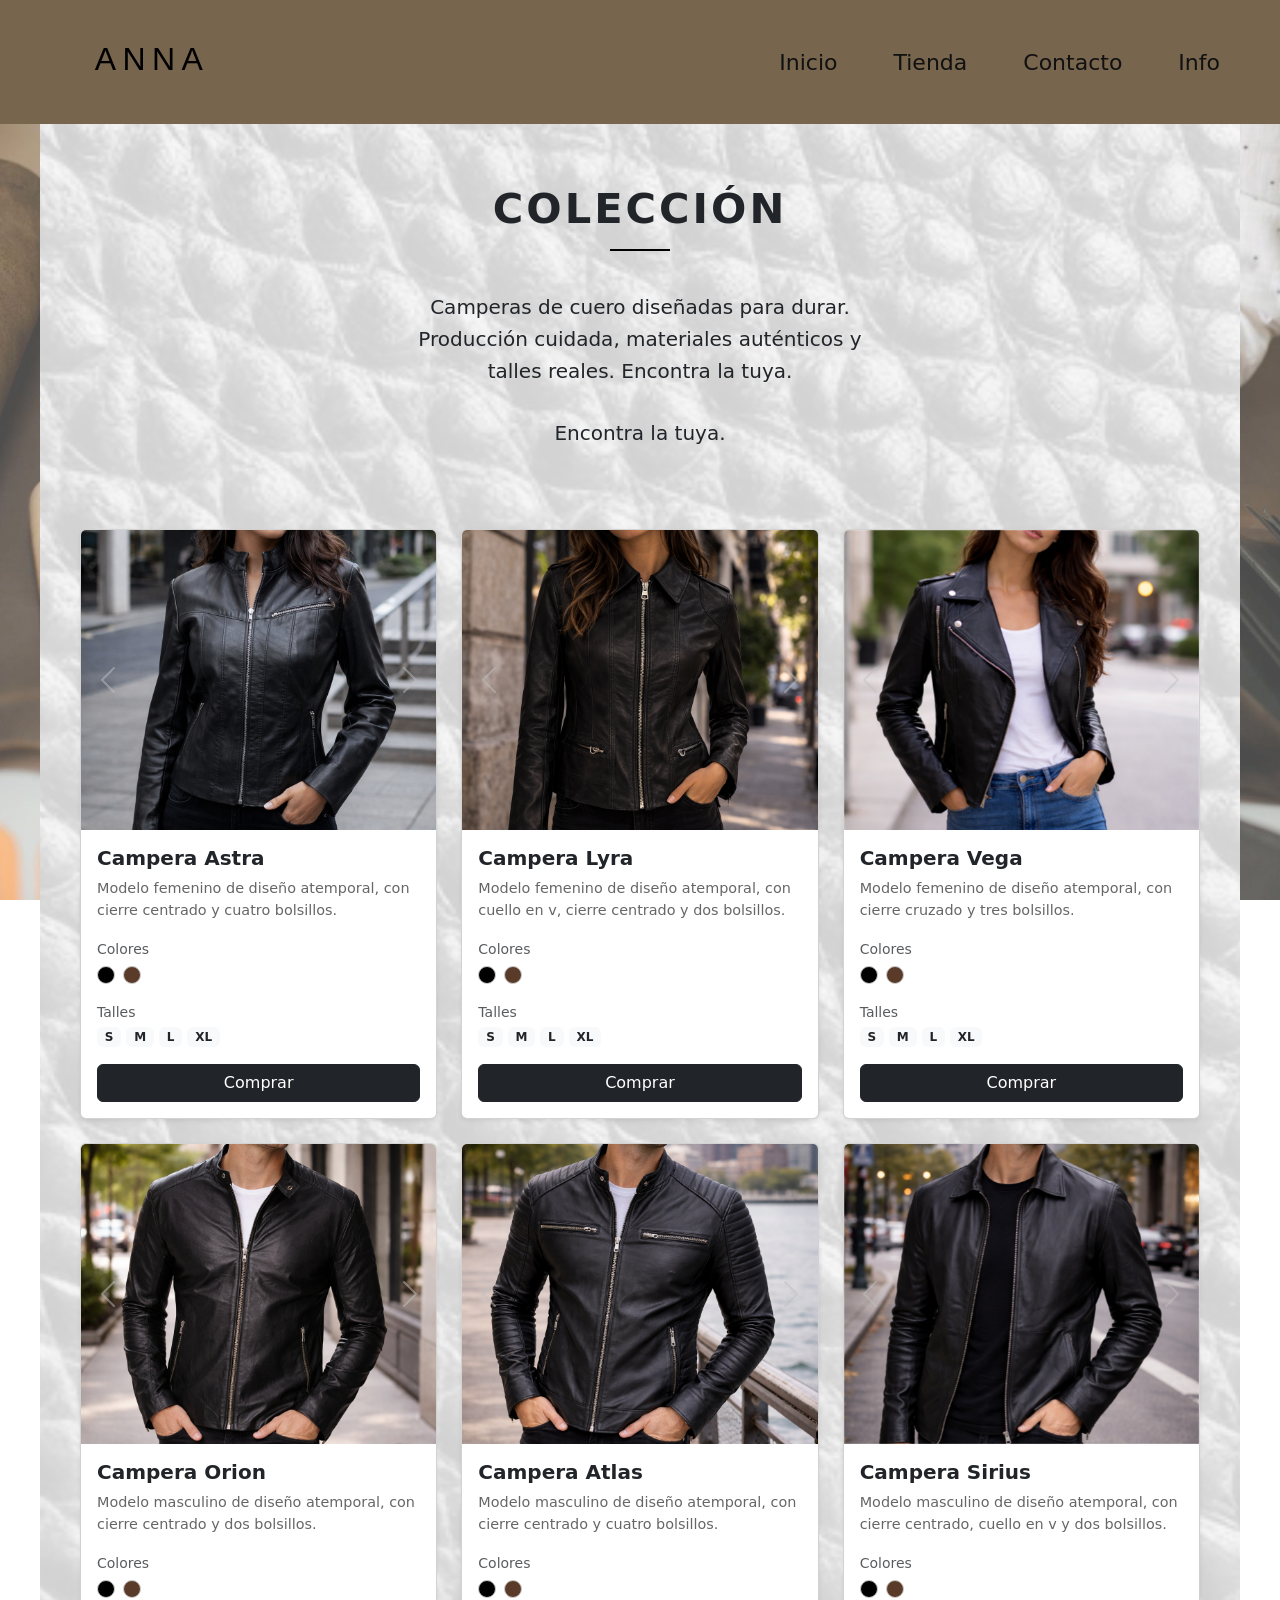
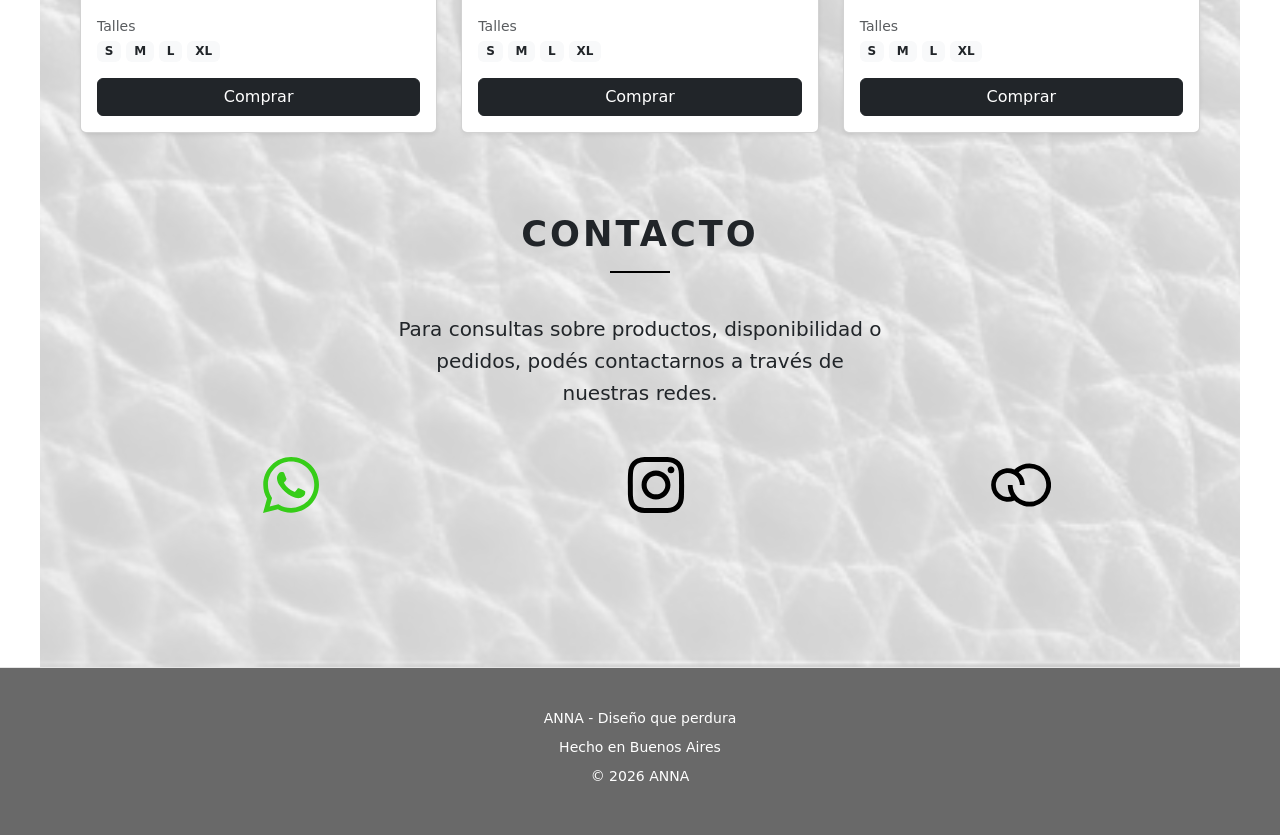
<file: pages/coleccion.html>
<!DOCTYPE html>
<html lang="en">
<head>
    <meta charset="UTF-8">
    <meta name="viewport" content="width=device-width, initial-scale=1.0">
    <link rel="stylesheet" href="../css/styles.css">
    <link rel="preconnect" href="https://fonts.googleapis.com">
    <link rel="preconnect" href="https://fonts.gstatic.com" crossorigin>
    <link href="https://fonts.googleapis.com/css2?family=Inter:wght@300;400;500&family=Cormorant+Garamond:wght@400;500&display=swap" rel="stylesheet">
    <link href="https://fonts.googleapis.com/css2?family=Inter:wght@300;400;500&family=Cormorant+Garamond:wght@400;500&family=Playfair+Display:wght@400;500&display=swap" rel="stylesheet">
    <link href="https://cdn.jsdelivr.net/npm/bootstrap@5.3.3/dist/css/bootstrap.min.css" rel="stylesheet">
    <title>ANNA - Colección</title>
</head>

<body>
    <!-- HEADER -->
    <header>
        <nav class="navbar navbar-expand-lg navbar-dark">
            <div class="container-fluid">

                <!-- Logo -->
                <a class="navbar-brand" href="../index.html" title="Ir al inicio"><img class="logo" src="../images/logo-anna.svg" alt="Logo Anna"></a>

                <!-- Botón hamburguesa (solo aparece cuando colapsa) -->
                <button 
                    class="navbar-toggler" 
                    type="button" 
                    data-bs-toggle="collapse" 
                    data-bs-target="#menuNav"
                >
                <span class="navbar-toggler-icon"></span>
                </button>

                <!-- Menú -->
                <div class="collapse navbar-collapse" id="menuNav">
                <ul class="navbar-nav ms-auto">
                    <li class="nav-item"><a class="nav-link" href="../index.html" title="Ir al inicio">Inicio</a></li>
                    <li class="nav-item"><a class="nav-link" href="https://anna211.mitiendanube.com/" target="_blank" title="Ir a tienda online">Tienda</a></li>
                    <li class="nav-item"><a class="nav-link" href="#contacto" title="Ir a la seccion contacto">Contacto</a></li>
                    <li class="nav-item"><a class="nav-link" href="../pages/info.html" title="Ir a la seccion informacion">Info</a></li>
                </ul>
                </div>

            </div>
        </nav>
    </header>

    <!-- MAIN -->
    <main>
        <!-- INTRO COLECCIÓN -->
        <div class="contenedor">

            <section>
                <h1 class="titulo-pagina">Colección</h1>
                <p class="coleccion-texto">
                    Camperas de cuero diseñadas para durar.
                    Producción cuidada, materiales auténticos y talles reales.
                    Encontra la tuya.
                </p>
                <p class="coleccion-texto">
                    Encontra la tuya.
                </p>
            </section>

            <!-- LISTADO DE PRODUCTOS -->
            <section class="productos-container">

                <div class="row g-4">

                    <div class="col-md-4">
                        <div class="card producto-card shadow-sm h-100">

                            <!-- Carousel -->
                            <div id="carousel-astra" class="carousel slide" data-bs-ride="carousel">
                                <div class="carousel-inner">

                                    <div class="carousel-item active">
                                        <img src="../images/modelo-astra-01.jpg" class="d-block w-100" alt="Campera de cuero modelo Astra negra estilo urbano">
                                    </div>

                                    <div class="carousel-item">
                                        <img src="../images/modelo-astra-02.jpg" class="d-block w-100" alt="Campera de cuero modelo Astra negra estilo urbano">
                                    </div>

                                    <div class="carousel-item">
                                        <img src="../images/modelo-astra-03.jpg" class="d-block w-100" alt="Campera de cuero modelo Astra negra estilo urbano">
                                    </div>

                                </div>

                                <button class="carousel-control-prev" type="button" data-bs-target="#carousel-astra" data-bs-slide="prev">
                                    <span class="carousel-control-prev-icon"></span>
                                </button>

                                <button class="carousel-control-next" type="button" data-bs-target="#carousel-astra" data-bs-slide="next">
                                    <span class="carousel-control-next-icon"></span>
                                </button>
                            </div>

                            <!-- Info -->
                            <div class="card-body">

                                <h5 class="card-title">Campera Astra</h5>

                                <p class="card-text">
                                    Modelo femenino de diseño atemporal, con cierre centrado y cuatro bolsillos.
                                </p>

                                <!-- colores -->
                                <div class="mb-3">
                                    <small class="text-muted">Colores</small>

                                    <div class="color-container">
                                        <span class="color negro"></span>
                                        <span class="color marron"></span>
                                    </div>

                                </div>

                                <!-- talles -->
                                <div class="mb-3">
                                    <small class="text-muted">Talles</small>

                                    <div class="talles">
                                        <span class="badge bg-light text-dark">S</span>
                                        <span class="badge bg-light text-dark">M</span>
                                        <span class="badge bg-light text-dark">L</span>
                                        <span class="badge bg-light text-dark">XL</span>
                                    </div>

                                </div>

                                <!-- boton -->
                                <a href="https://anna211.mitiendanube.com/productos/campera-de-cuero-anna-astra/" target="_blank" class="btn btn-dark w-100">
                                    Comprar
                                </a>

                            </div>
                        </div>
                    </div>

                    <div class="col-md-4">
                        <div class="card producto-card shadow-sm h-100">

                            <!-- Carousel -->
                            <div id="carousel-lyra" class="carousel slide" data-bs-ride="carousel">
                                <div class="carousel-inner">

                                    <div class="carousel-item active">
                                        <img src="../images/modelo-lyra-01.jpg" class="d-block w-100" alt="Campera de cuero modelo Lyra negra estilo urbano">
                                    </div>

                                    <div class="carousel-item">
                                        <img src="../images/modelo-lyra-02.jpg" class="d-block w-100" alt="Campera de cuero modelo Lyra negra estilo urbano">
                                    </div>

                                    <div class="carousel-item">
                                        <img src="../images/modelo-lyra-03.jpg" class="d-block w-100" alt="Campera de cuero modelo Lyra negra estilo urbano">
                                    </div>

                                </div>

                                <button class="carousel-control-prev" type="button" data-bs-target="#carousel-lyra" data-bs-slide="prev">
                                    <span class="carousel-control-prev-icon"></span>
                                </button>

                                <button class="carousel-control-next" type="button" data-bs-target="#carousel-lyra" data-bs-slide="next">
                                    <span class="carousel-control-next-icon"></span>
                                </button>
                            </div>

                            <!-- Info -->
                            <div class="card-body">

                                <h5 class="card-title">Campera Lyra</h5>

                                <p class="card-text">
                                    Modelo femenino de diseño atemporal, con cuello en v, cierre centrado y dos bolsillos.
                                </p>

                                <!-- colores -->
                                <div class="mb-3">
                                    <small class="text-muted">Colores</small>

                                    <div class="color-container">
                                        <span class="color negro"></span>
                                        <span class="color marron"></span>
                                    </div>

                                </div>

                                <!-- talles -->
                                <div class="mb-3">
                                    <small class="text-muted">Talles</small>

                                    <div class="talles">
                                        <span class="badge bg-light text-dark">S</span>
                                        <span class="badge bg-light text-dark">M</span>
                                        <span class="badge bg-light text-dark">L</span>
                                        <span class="badge bg-light text-dark">XL</span>
                                    </div>

                                </div>

                                <!-- boton -->
                                <a href="https://anna211.mitiendanube.com/productos/campera-de-cuero-anna-lyra/" target="_blank" class="btn btn-dark w-100">
                                    Comprar
                                </a>

                            </div>
                        </div>
                    </div>
                    
                    <div class="col-md-4">
                        <div class="card producto-card shadow-sm h-100">

                            <!-- Carousel -->
                            <div id="carousel-vega" class="carousel slide" data-bs-ride="carousel">
                                <div class="carousel-inner">

                                    <div class="carousel-item active">
                                        <img src="../images/modelo-vega-01.jpg" class="d-block w-100" alt="Campera de cuero modelo Vega negra estilo urbano">
                                    </div>

                                    <div class="carousel-item">
                                        <img src="../images/modelo-vega-02.jpg" class="d-block w-100" alt="Campera de cuero modelo Vega negra estilo urbano">
                                    </div>

                                    <div class="carousel-item">
                                        <img src="../images/modelo-vega-03.jpg" class="d-block w-100" alt="Campera de cuero modelo Vega negra estilo urbano">
                                    </div>

                                </div>

                                <button class="carousel-control-prev" type="button" data-bs-target="#carousel-vega" data-bs-slide="prev">
                                    <span class="carousel-control-prev-icon"></span>
                                </button>

                                <button class="carousel-control-next" type="button" data-bs-target="#carousel-vega" data-bs-slide="next">
                                    <span class="carousel-control-next-icon"></span>
                                </button>
                            </div>

                            <!-- Info -->
                            <div class="card-body">

                                <h5 class="card-title">Campera Vega</h5>

                                <p class="card-text">
                                    Modelo femenino de diseño atemporal, con cierre cruzado y tres bolsillos.
                                </p>

                                <!-- colores -->
                                <div class="mb-3">
                                    <small class="text-muted">Colores</small>

                                    <div class="color-container">
                                        <span class="color negro"></span>
                                        <span class="color marron"></span>
                                    </div>

                                </div>

                                <!-- talles -->
                                <div class="mb-3">
                                    <small class="text-muted">Talles</small>

                                    <div class="talles">
                                        <span class="badge bg-light text-dark">S</span>
                                        <span class="badge bg-light text-dark">M</span>
                                        <span class="badge bg-light text-dark">L</span>
                                        <span class="badge bg-light text-dark">XL</span>
                                    </div>

                                </div>

                                <!-- boton -->
                                <a href="https://anna211.mitiendanube.com/productos/campera-de-cuero-anna-vega/" target="_blank" class="btn btn-dark w-100">
                                    Comprar
                                </a>

                            </div>
                        </div>
                    </div>

                    <div class="col-md-4">
                        <div class="card producto-card shadow-sm h-100">

                            <!-- Carousel -->
                            <div id="carousel-orion" class="carousel slide" data-bs-ride="carousel">
                                <div class="carousel-inner">

                                    <div class="carousel-item active">
                                        <img src="../images/modelo-orion-01.jpg" class="d-block w-100" alt="Campera de cuero modelo Orion negra estilo urbano">
                                    </div>

                                    <div class="carousel-item">
                                        <img src="../images/modelo-orion-02.jpg" class="d-block w-100" alt="Campera de cuero modelo Orion negra estilo urbano">
                                    </div>

                                    <div class="carousel-item">
                                        <img src="../images/modelo-orion-03.jpg" class="d-block w-100" alt="Campera de cuero modelo Orion negra estilo urbano">
                                    </div>

                                </div>

                                <button class="carousel-control-prev" type="button" data-bs-target="#carousel-orion" data-bs-slide="prev">
                                    <span class="carousel-control-prev-icon"></span>
                                </button>

                                <button class="carousel-control-next" type="button" data-bs-target="#carousel-orion" data-bs-slide="next">
                                    <span class="carousel-control-next-icon"></span>
                                </button>
                            </div>

                            <!-- Info -->
                            <div class="card-body">

                                <h5 class="card-title">Campera Orion</h5>

                                <p class="card-text">
                                    Modelo masculino de diseño atemporal, con cierre centrado y dos bolsillos.
                                </p>

                                <!-- colores -->
                                <div class="mb-3">
                                    <small class="text-muted">Colores</small>

                                    <div class="color-container">
                                        <span class="color negro"></span>
                                        <span class="color marron"></span>
                                    </div>

                                </div>

                                <!-- talles -->
                                <div class="mb-3">
                                    <small class="text-muted">Talles</small>

                                    <div class="talles">
                                        <span class="badge bg-light text-dark">S</span>
                                        <span class="badge bg-light text-dark">M</span>
                                        <span class="badge bg-light text-dark">L</span>
                                        <span class="badge bg-light text-dark">XL</span>
                                    </div>

                                </div>

                                <!-- boton -->
                                <a href="https://anna211.mitiendanube.com/productos/campera-de-cuero-anna-orion/" target="_blank" class="btn btn-dark w-100">
                                    Comprar
                                </a>

                            </div>
                        </div>
                    </div>

                    <div class="col-md-4">
                        <div class="card producto-card shadow-sm h-100">

                            <!-- Carousel -->
                            <div id="carousel-atlas" class="carousel slide" data-bs-ride="carousel">
                                <div class="carousel-inner">

                                    <div class="carousel-item active">
                                        <img src="../images/modelo-atlas-01.jpg" class="d-block w-100" alt="Campera de cuero modelo Atlas negra estilo urbano">
                                    </div>

                                    <div class="carousel-item">
                                        <img src="../images/modelo-atlas-02.jpg" class="d-block w-100" alt="Campera de cuero modelo Atlas negra estilo urbano">
                                    </div>

                                    <div class="carousel-item">
                                        <img src="../images/modelo-atlas-03.jpg" class="d-block w-100" alt="Campera de cuero modelo Atlas negra estilo urbano">
                                    </div>

                                </div>

                                <button class="carousel-control-prev" type="button" data-bs-target="#carousel-atlas" data-bs-slide="prev">
                                    <span class="carousel-control-prev-icon"></span>
                                </button>

                                <button class="carousel-control-next" type="button" data-bs-target="#carousel-atlas" data-bs-slide="next">
                                    <span class="carousel-control-next-icon"></span>
                                </button>
                            </div>

                            <!-- Info -->
                            <div class="card-body">

                                <h5 class="card-title">Campera Atlas</h5>

                                <p class="card-text">
                                    Modelo masculino de diseño atemporal, con cierre centrado y cuatro bolsillos.
                                </p>

                                <!-- colores -->
                                <div class="mb-3">
                                    <small class="text-muted">Colores</small>

                                    <div class="color-container">
                                        <span class="color negro"></span>
                                        <span class="color marron"></span>
                                    </div>

                                </div>

                                <!-- talles -->
                                <div class="mb-3">
                                    <small class="text-muted">Talles</small>

                                    <div class="talles">
                                        <span class="badge bg-light text-dark">S</span>
                                        <span class="badge bg-light text-dark">M</span>
                                        <span class="badge bg-light text-dark">L</span>
                                        <span class="badge bg-light text-dark">XL</span>
                                    </div>

                                </div>

                                <!-- boton -->
                                <a href="https://anna211.mitiendanube.com/productos/campera-de-cuero-anna-atlas/" target="_blank" class="btn btn-dark w-100">
                                    Comprar
                                </a>

                            </div>
                        </div>
                    </div>

                    <div class="col-md-4">
                        <div class="card producto-card shadow-sm h-100">

                            <!-- Carousel -->
                            <div id="carousel-sirius" class="carousel slide" data-bs-ride="carousel">
                                <div class="carousel-inner">

                                    <div class="carousel-item active">
                                        <img src="../images/modelo-sirius-01.jpg" class="d-block w-100" alt="Campera de cuero modelo Sirius negra estilo urbano">
                                    </div>

                                    <div class="carousel-item">
                                        <img src="../images/modelo-sirius-02.jpg" class="d-block w-100" alt="Campera de cuero modelo Sirius negra estilo urbano">
                                    </div>

                                    <div class="carousel-item">
                                        <img src="../images/modelo-sirius-03.jpg" class="d-block w-100" alt="Campera de cuero modelo Sirius negra estilo urbano">
                                    </div>

                                </div>

                                <button class="carousel-control-prev" type="button" data-bs-target="#carousel-sirius" data-bs-slide="prev">
                                    <span class="carousel-control-prev-icon"></span>
                                </button>

                                <button class="carousel-control-next" type="button" data-bs-target="#carousel-sirius" data-bs-slide="next">
                                    <span class="carousel-control-next-icon"></span>
                                </button>
                            </div>

                            <!-- Info -->
                            <div class="card-body">

                                <h5 class="card-title">Campera Sirius</h5>

                                <p class="card-text">
                                    Modelo masculino de diseño atemporal, con cierre centrado, cuello en v y dos bolsillos.
                                </p>

                                <!-- colores -->
                                <div class="mb-3">
                                    <small class="text-muted">Colores</small>

                                    <div class="color-container">
                                        <span class="color negro"></span>
                                        <span class="color marron"></span>
                                    </div>

                                </div>

                                <!-- talles -->
                                <div class="mb-3">
                                    <small class="text-muted">Talles</small>

                                    <div class="talles">
                                        <span class="badge bg-light text-dark">S</span>
                                        <span class="badge bg-light text-dark">M</span>
                                        <span class="badge bg-light text-dark">L</span>
                                        <span class="badge bg-light text-dark">XL</span>
                                    </div>

                                </div>

                                <!-- boton -->
                                <a href="https://anna211.mitiendanube.com/productos/campera-de-cuero-anna-sirius/" target="_blank" class="btn btn-dark w-100">
                                    Comprar
                                </a>

                            </div>
                        </div>
                    </div>

                </div>

            </section>

            <section id="contacto">
                <h2 class="section-title">Contacto</h2>

                <p class="contacto-texto">
                Para consultas sobre productos, disponibilidad o pedidos,
                podés contactarnos a través de nuestras redes.
                </p>

                <ul>
                    <li><a href="https://api.whatsapp.com/send/?phone=541170271468&text&type=phone_number&app_absent=0" target="_blank" title="Ir a whatsapp"><img src="../images/whatsapp.svg" alt="Contactar por WhatsApp"></a></li>
                    <li><a href="https://www.instagram.com/anna.cueros/" target="_blank" title="Ir a instagram"><img src="../images/instagram.svg" alt="Contactar por Instagram"></a></li>
                    <li><a href="https://anna211.mitiendanube.com/" target="_blank" title="Ir a tiendanube"><img src="../images/tiendanube.svg" alt="Contactar por Tiendanube"></a></li>
                </ul>

            </section>

        </div>
    </main>

    <!-- FOOTER -->
    <footer>
        <p>ANNA - Diseño que perdura</p>
        <p>Hecho en Buenos Aires</p>
        <p>&copy; 2026 ANNA</p>
    </footer>
    <script src="https://cdn.jsdelivr.net/npm/bootstrap@5.3.3/dist/js/bootstrap.bundle.min.js"></script>
</body>
</html>
</file>
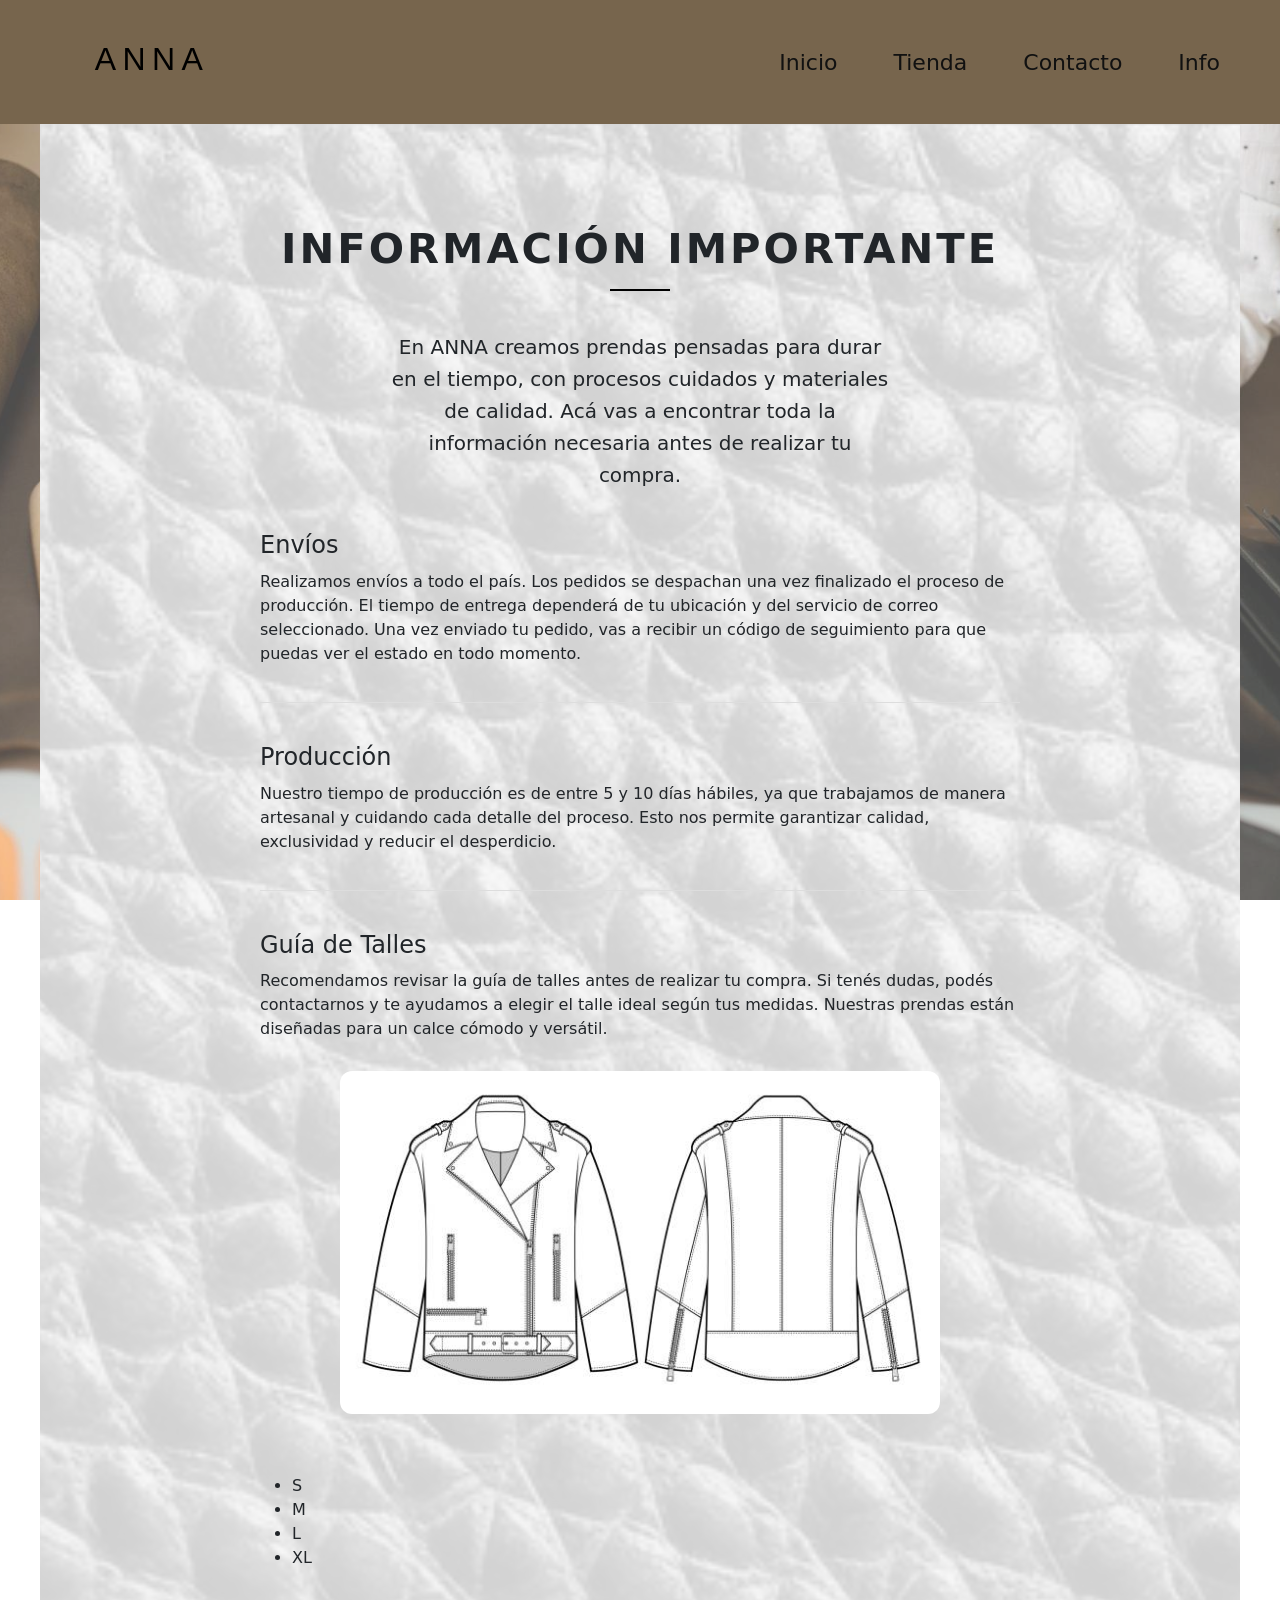
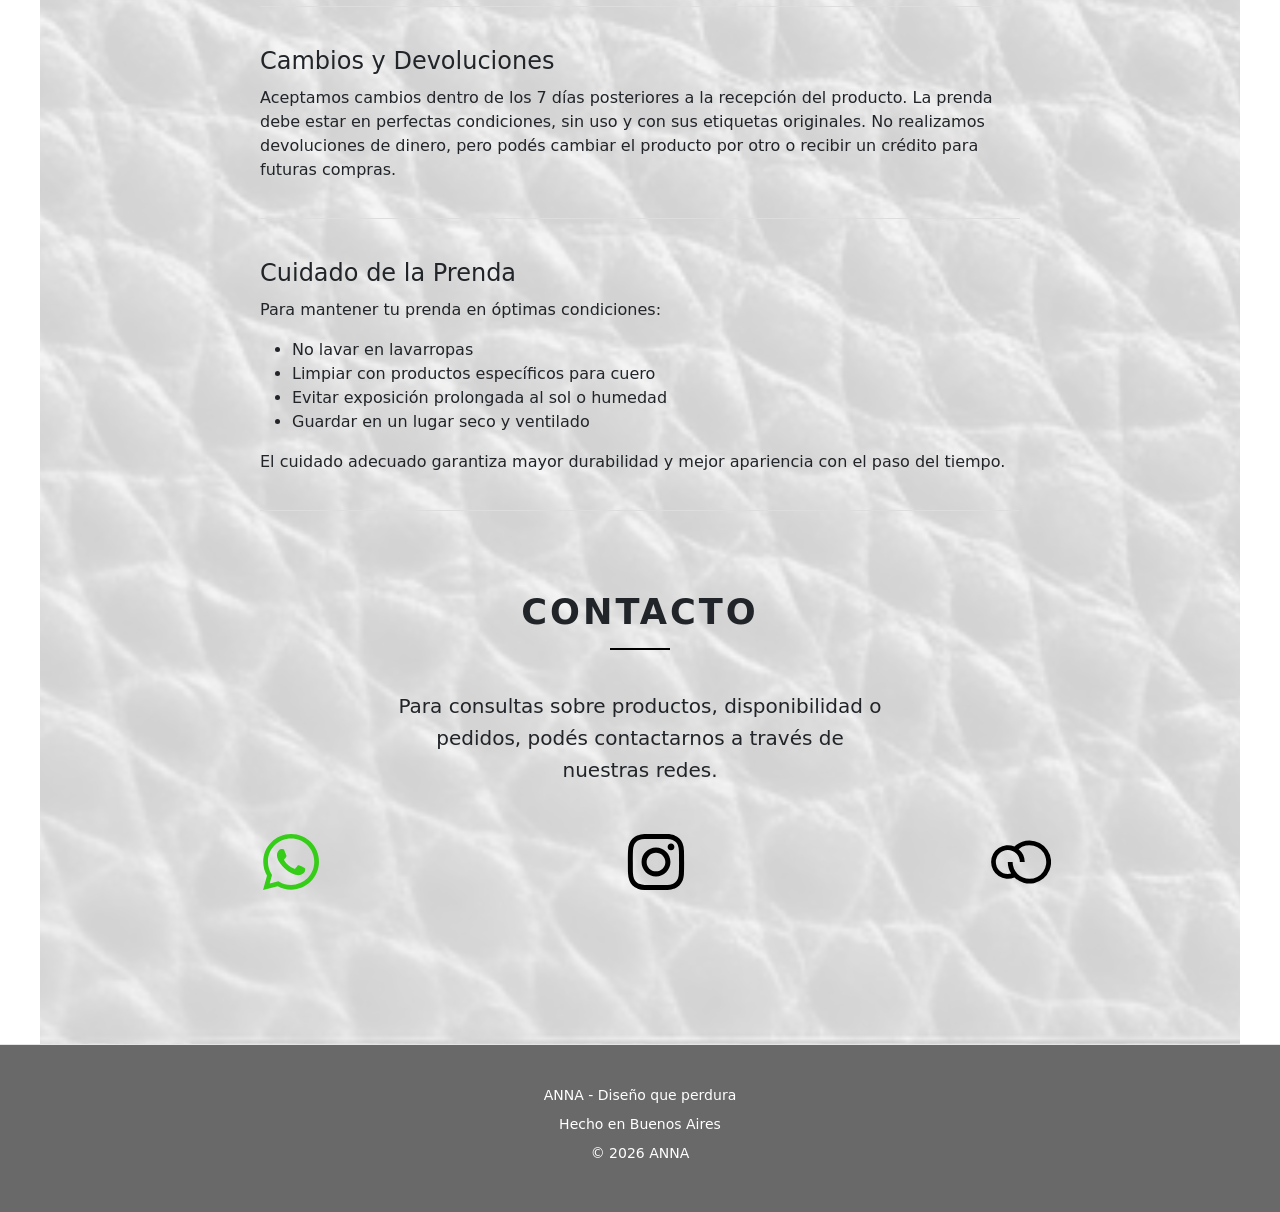
<file: pages/info.html>
<!DOCTYPE html>
<html lang="en">
<head>
    <meta charset="UTF-8">
    <meta name="viewport" content="width=device-width, initial-scale=1.0">
    <link rel="stylesheet" href="../css/styles.css">
    <link rel="preconnect" href="https://fonts.googleapis.com">
    <link rel="preconnect" href="https://fonts.gstatic.com" crossorigin>
    <link href="https://fonts.googleapis.com/css2?family=Inter:wght@300;400;500&family=Cormorant+Garamond:wght@400;500&display=swap" rel="stylesheet">
    <link href="https://fonts.googleapis.com/css2?family=Inter:wght@300;400;500&family=Cormorant+Garamond:wght@400;500&family=Playfair+Display:wght@400;500&display=swap" rel="stylesheet">
    <link href="https://cdn.jsdelivr.net/npm/bootstrap@5.3.3/dist/css/bootstrap.min.css" rel="stylesheet">
    <title>ANNA - Colección</title>
</head>

<body>
    <!-- HEADER -->
    <header>
        <nav class="navbar navbar-expand-lg navbar-dark">
            <div class="container-fluid">

                <!-- Logo -->
                <a class="navbar-brand" href="../index.html" title="Ir al inicio"><img class="logo" src="../images/logo-anna.svg" alt="Logo Anna"></a>

                <!-- Botón hamburguesa (solo aparece cuando colapsa) -->
                <button 
                    class="navbar-toggler" 
                    type="button" 
                    data-bs-toggle="collapse" 
                    data-bs-target="#menuNav"
                >
                <span class="navbar-toggler-icon"></span>
                </button>

                <!-- Menú -->
                <div class="collapse navbar-collapse" id="menuNav">
                <ul class="navbar-nav ms-auto">
                    <li class="nav-item"><a class="nav-link" href="../index.html" title="Ir al inicio">Inicio</a></li>
                    <li class="nav-item"><a class="nav-link" href="https://anna211.mitiendanube.com/" target="_blank" title="Ir a tienda online">Tienda</a></li>
                    <li class="nav-item"><a class="nav-link" href="#contacto" title="Ir a la seccion contacto">Contacto</a></li>
                    <li class="nav-item"><a class="nav-link" href="../pages/info.html" title="Ir a la seccion informacion">Info</a></li>
                </ul>
                </div>

            </div>
        </nav>
    </header>

    <!-- MAIN -->
    <main>
        <!-- INTRO COLECCIÓN -->
        <div class="contenedor">
            <section id="info">
                <h2 class="titulo-pagina">Información Importante</h2>
                <p class="intro">
                    En ANNA creamos prendas pensadas para durar en el tiempo, con procesos cuidados y materiales de calidad.  
                    Acá vas a encontrar toda la información necesaria antes de realizar tu compra.
                </p>
                <section id="envios">
                    <h2>Envíos</h2>
                    <p>
                    Realizamos envíos a todo el país.

                    Los pedidos se despachan una vez finalizado el proceso de producción.  
                    El tiempo de entrega dependerá de tu ubicación y del servicio de correo seleccionado.

                    Una vez enviado tu pedido, vas a recibir un código de seguimiento para que puedas ver el estado en todo momento.
                    </p>
                </section>

                <section id="produccion">
                    <h2>Producción</h2>
                    <p>
                    Nuestro tiempo de producción es de entre 5 y 10 días hábiles, ya que trabajamos de manera artesanal y cuidando cada detalle del proceso.

                    Esto nos permite garantizar calidad, exclusividad y reducir el desperdicio.
                    </p>
                </section>

                <section id="talles">
                    <h2>Guía de Talles</h2>
                    <p>
                    Recomendamos revisar la guía de talles antes de realizar tu compra.

                    Si tenés dudas, podés contactarnos y te ayudamos a elegir el talle ideal según tus medidas.

                    Nuestras prendas están diseñadas para un calce cómodo y versátil.
                    </p>
                    <img src="../images/plano-campera.jpg" alt="Plano de campera" class="img-talles">
                    <ul>
                        <li>
                            S
                        </li>
                        <li>
                            M
                        </li>
                        <li>
                            L
                        </li>
                        <li>
                            XL
                        </li>
                    </ul>
                </section>

                <section id="cambios">
                    <h2>Cambios y Devoluciones</h2>
                    <p>
                    Aceptamos cambios dentro de los 7 días posteriores a la recepción del producto.

                    La prenda debe estar en perfectas condiciones, sin uso y con sus etiquetas originales.

                    No realizamos devoluciones de dinero, pero podés cambiar el producto por otro o recibir un crédito para futuras compras.
                    </p>
                </section>

                <section id="cuidados">
                    <h2>Cuidado de la Prenda</h2>
                    <p>
                        Para mantener tu prenda en óptimas condiciones:
                    </p>
                    <ul>
                        <li>
                            No lavar en lavarropas
                        </li>
                        <li>
                            Limpiar con productos específicos para cuero
                        </li>
                        <li>
                            Evitar exposición prolongada al sol o humedad
                        </li>
                        <li>
                            Guardar en un lugar seco y ventilado
                        </li>
                    </ul>
                    <p>
                        El cuidado adecuado garantiza mayor durabilidad y mejor apariencia con el paso del tiempo.
                    </p>
                </section>
            </section>

            <section id="contacto">
                <h2 class="section-title">Contacto</h2>

                <p class="contacto-texto">
                Para consultas sobre productos, disponibilidad o pedidos,
                podés contactarnos a través de nuestras redes.
                </p>

                <ul>
                    <li><a href="https://api.whatsapp.com/send/?phone=541170271468&text&type=phone_number&app_absent=0" target="_blank" title="Ir a whatsapp"><img src="../images/whatsapp.svg" alt="Contactar por WhatsApp"></a></li>
                    <li><a href="https://www.instagram.com/anna.cueros/" target="_blank" title="Ir a instagram"><img src="../images/instagram.svg" alt="Contactar por Instagram"></a></li>
                    <li><a href="https://anna211.mitiendanube.com/" target="_blank" title="Ir a tiendanube"><img src="../images/tiendanube.svg" alt="Contactar por Tiendanube"></a></li>
                </ul>

            </section>
        </div>
    </main>

    <!-- FOOTER -->
    <footer>
        <p>ANNA - Diseño que perdura</p>
        <p>Hecho en Buenos Aires</p>
        <p>&copy; 2026 ANNA</p>
    </footer>
    <script src="https://cdn.jsdelivr.net/npm/bootstrap@5.3.3/dist/js/bootstrap.bundle.min.js"></script>
</body>
</html>
</file>
<file: css/styles.css>
/* RESET */
* {
  margin: 0;
  padding: 0;
  box-sizing: border-box;
}

/* ESTILOS GENERALES */
body {
  background: none;
}

body::before {
  content: "";
  position: fixed;
  top: 0;
  left: 0;
  width: 100%;
  height: 100%;
  background-image: url("../images/taller-fondo.jpg");
  background-size: cover;
  background-position: center;
  filter: grayscale(10%);
  opacity: 0.7;
  z-index: -1;
}

/* LINKS */
a, a:visited, a:hover, a:active {
  text-decoration: none !important;
  color: inherit;
}

/* Logo */
.logo {
  width: auto;
  height: 50px;
  display: block;
}

/* SECCIONES */
section {
  margin-bottom: 80px;
}

section .titulo-pagina {
  font-size: 2.6rem;
  font-weight: 600;
  text-transform: uppercase;
  letter-spacing: 3px;
  text-align: center;
  margin-bottom: 40px;
  position: relative;
}

section .titulo-pagina::after {
    content: "";
    display: block;
    width: 60px;
    height: 2px;
    background: black;
    margin: 15px auto 0 auto;
}

.section-title {
  font-size: 2.2rem;
  font-weight: 600;
  text-transform: uppercase;
  letter-spacing: 3px;
  text-align: center;
  margin-bottom: 40px;
  position: relative;
}

.section-title::after {
  content: "";
  display: block;
  width: 60px;
  height: 2px;
  background: black;
  margin: 15px auto 0 auto;
}

#destacados h2 {
  padding-bottom: 20px;
}

/* HEADER */
header {
  padding: 24px 40px;
  background-color: rgb(119, 101, 77);
}
header .navbar {
  background-color: rgb(119, 101, 77);
}
header .navbar div ul {
  gap: 40px;
}
header .navbar div ul li .nav-link {
  font-size: 22px;
  font-weight: 500;
  color: #111;
}
header .navbar div ul li .nav-link:hover, header .navbar div ul li .nav-link:focus, header .navbar div ul li .nav-link:active, header .navbar div ul li .nav-link.active {
  color: #111;
  box-shadow: none;
}
header .navbar:hover, header .navbar:focus, header .navbar:active, header .navbar.active {
  color: #111;
  box-shadow: none;
}

/* MAIN */
main {
  position: relative;
  z-index: 1;
}
main .contenedor {
  position: relative;
  max-width: 1200px;
  margin: 0 auto;
  padding: 60px 40px;
  background-color: #fff;
  z-index: 1;
}
main .contenedor .coleccion-texto {
  font-size: 20px;
  text-align: center;
  max-width: 500px;
  margin: 0 auto 30px auto;
  line-height: 1.6;
}
main .contenedor #hero {
  position: relative;
  padding: 80px 40px;
  margin-bottom: 100px;
  display: flex;
  justify-content: center;
  flex-direction: column;
  align-items: none;
  z-index: 1;
}
main .contenedor #hero h1 {
  font-family: "Playfair Display", serif;
  font-size: 48px;
  font-weight: 500;
  line-height: 1.2;
  margin-bottom: 24px;
  color: whitesmoke;
}
main .contenedor #hero p {
  font-family: "Inter", sans-serif;
  font-size: 16px;
  max-width: 500px;
  margin-bottom: 40px;
  color: whitesmoke;
}
main .contenedor #hero a {
  font-size: 14px;
  padding-bottom: 4px;
}
main .contenedor #hero::before {
  content: "";
  position: absolute;
  inset: 0;
  background-image: url("../images/fondo-hero.jpeg");
  background-size: cover;
  background-position: center;
  z-index: -1;
}
main .contenedor #sobre-anna {
  max-width: 700px;
  margin: 120px auto;
  text-align: center;
}
main .contenedor #sobre-anna .section-title, main .contenedor #sobre-anna #contacto h2, main .contenedor #contacto #sobre-anna h2, main .contenedor #sobre-anna #oficio .oficio-intro h2, main .contenedor #oficio .oficio-intro #sobre-anna h2 {
  font-size: 2.2rem;
  font-weight: 600;
  text-transform: uppercase;
  letter-spacing: 3px;
  text-align: center;
  margin-bottom: 40px;
  position: relative;
}
main .contenedor #sobre-anna .section-title::after, main .contenedor #sobre-anna #contacto h2::after, main .contenedor #contacto #sobre-anna h2::after, main .contenedor #sobre-anna #oficio .oficio-intro h2::after, main .contenedor #oficio .oficio-intro #sobre-anna h2::after {
  content: "";
  display: block;
  width: 60px;
  height: 2px;
  background: black;
  margin: 15px auto 0 auto;
}
main .contenedor #sobre-anna .sobre-contenido .sobre-intro {
  font-size: 35px;
  font-weight: 500;
  margin-bottom: 30px;
}
main .contenedor #sobre-anna .sobre-contenido p {
  font-size: 25px;
  color: #555;
  line-height: 1.7;
  margin-bottom: 20px;
}
main .contenedor #sobre-anna .sobre-contenido .anna-frase {
  margin-top: 40px;
  font-style: italic;
  letter-spacing: 1px;
  color: #777;
}
main .contenedor #oficio {
  padding-top: 50px;
}
main .contenedor #oficio .oficio-intro {
  font-size: 23px;
  max-width: 700px;
  margin: 0 auto 80px auto;
  text-align: center;
}
main .contenedor #oficio .oficio-intro h2 {
  margin-bottom: 20px;
}
main .contenedor #oficio .oficio-hero img {
  width: 100%;
  height: 500px;
  object-fit: cover;
  margin-bottom: 80px;
}
main .contenedor #oficio .oficio-grid {
  display: grid;
  grid-template-columns: 1fr 1fr;
  gap: 60px;
  align-items: center;
  margin-bottom: 80px;
}
main .contenedor #oficio .oficio-grid .oficio-imagen {
  overflow: hidden;
}
main .contenedor #oficio .oficio-grid .oficio-imagen img {
  width: 100%;
  height: 400px;
  object-fit: cover;
  transition: transform 0.6s ease;
  opacity: 0;
  transform: translateY(40px);
  animation: aparecer 1s ease forwards;
  animation-timeline: view();
  animation-range: entry 0% cover 30%;
}
main .contenedor #oficio .oficio-grid .oficio-imagen:hover img {
  transform: scale(1.05);
}
main .contenedor #oficio .oficio-grid .oficio-texto h3 {
  margin-bottom: 10px;
}
main .contenedor #oficio .oficio-grid .oficio-texto p {
  font-size: 20px;
  max-width: 420px;
  line-height: 1.6;
}
main .contenedor #oficio .oficio-grid .oficio-texto {
  opacity: 0;
  transform: translateY(40px);
  animation: aparecer 1s ease forwards;
  animation-timeline: view();
  animation-range: entry 0% cover 30%;
}
main .contenedor #oficio .oficio-video video {
  width: 100%;
  height: 500px;
  object-fit: cover;
}
main .contenedor #contacto .contacto-texto {
  font-size: 20px;
  text-align: center;
  max-width: 500px;
  margin: 0 auto 30px auto;
  line-height: 1.6;
}
main .contenedor #contacto ul {
  padding-top: 16px;
  display: flex;
  justify-content: space-around;
  flex-direction: row;
  align-items: center;
  gap: 8px;
  list-style: none;
}
main .contenedor #contacto ul li {
  margin-bottom: 12px;
}
main .contenedor #contacto ul li a img {
  width: 60px;
  height: 60px;
}
main .contenedor #info {
  max-width: 800px;
  margin: auto;
  padding: 40px 20px;
}
main .contenedor #info .intro {
  font-size: 20px;
  text-align: center;
  max-width: 500px;
  margin: 0 auto 30px auto;
  line-height: 1.6;
}
main .contenedor #info section {
  margin: 40px 0;
  border-bottom: 1px solid #ddd;
  padding-bottom: 20px;
}
main .contenedor #info section h2 {
  font-size: 24px;
  margin-bottom: 10px;
}
main .contenedor #info section p {
  font-size: 16px;
}
main .contenedor #info #talles img {
  display: block;
  width: 100%;
  max-width: 600px;
  height: auto;
  margin: 30px auto;
  border-radius: 12px;
}
main .contenedor #info #talles ul {
  padding-top: 30px;
}
main .contenedor::before {
  content: "";
  position: absolute;
  inset: 0;
  background-image: url("../images/cuero-fondo.jpg");
  background-size: cover;
  background-position: center;
  filter: grayscale(100%);
  opacity: 0.2;
  z-index: -1;
}

.sticky-box {
  position: sticky;
  top: 40px;
}

.productos {
  margin-top: 80px;
}

.producto-card {
  border: none;
  border-radius: 12px;
  overflow: hidden;
  transition: all 0.25s ease;
}
.producto-card .card-body .card-title {
  font-weight: 600;
}
.producto-card .card-body .card-text {
  font-size: 0.9rem;
  color: #666;
}
.producto-card .card-body div .color-container {
  display: flex;
  gap: 8px;
  margin-top: 5px;
}
.producto-card .card-body div .color-container .color.negro {
  background: black;
}
.producto-card .card-body div .color-container .color.marron {
  background: #5a3a29;
}

.producto-card:hover {
  transform: translateY(-6px);
  box-shadow: 0 10px 30px rgba(0, 0, 0, 0.15);
}

.card img {
  object-fit: cover;
  height: 420px;
}

.color {
  width: 18px;
  height: 18px;
  border-radius: 50%;
  border: 1px solid #ccc;
}

/* CAROUSEL */
.carousel img {
  height: 300px;
  object-fit: cover;
}

.carousel-control-prev, .carousel-control-next {
  opacity: 0;
  transition: opacity 0.3s ease;
}

.carousel:hover .carousel-control-prev, .carousel:hover .carousel-control-next {
  opacity: 1;
}

.carousel-control-prev-icon, .carousel-control-next-icon {
  filter: invert(25%);
  width: 20px;
  height: 20px;
}

/* BOTON PRINCIPAL */
.ver-coleccion-btn {
  position: absolute;
  bottom: 50px;
  right: 50px;
  display: inline-block;
  padding: 16px 36px;
  background: whitesmoke;
  color: black;
  text-decoration: none;
  font-weight: 600;
  letter-spacing: 2px;
  text-transform: uppercase;
  border: 2px solid black;
  backdrop-filter: blur(6px);
  transition: all 0.3s ease;
}

.ver-coleccion-btn:hover {
  background: white;
  transform: translateY(-4px);
  box-shadow: 0 12px 30px rgba(0, 0, 0, 0.3);
}

@keyframes aparecer {
  to {
    opacity: 1;
    transform: translateY(0);
  }
}
/* FOOTER */
footer {
  border-top: 1px solid #e5e5e5;
  padding: 40px;
  text-align: center;
  font-size: 14px;
  color: #fff;
  background-color: dimgrey;
}
footer p {
  margin-bottom: 8px;
}

/* MQ */
/* Ajustar contenido mobile */
@media (max-width: 600px) {
  .contenedor {
    padding: 40px 20px;
  }
}
/* Grilla Tablet */
@media (max-width: 900px) {
  .grilla-productos {
    grid-template-columns: repeat(2, 1fr);
  }
}
/* Grilla Mobile */
@media (max-width: 600px) {
  .grilla-productos {
    grid-template-columns: 1fr;
  }
}
/* Header responsive */
@media (max-width: 600px) {
  header {
    flex-direction: column;
    gap: 20px;
  }
  nav ul {
    flex-direction: column;
    gap: 10px;
    align-items: center;
  }
}
/* Hero responsive */
@media (max-width: 600px) {
  #hero {
    padding: 80px 30px;
  }
  #hero h1 {
    font-size: 34px;
  }
  #hero p {
    font-size: 15px;
  }
}
/* Oficio responsive */
@media (max-width: 768px) {
  .oficio-grid {
    grid-template-columns: 1fr;
    gap: 40px;
  }
  .oficio-hero img, .oficio-video video {
    height: 300px;
  }
}
/* Imagenes de producto */
@media (max-width: 600px) {
  .imagen-producto {
    height: 240px;
  }
}
/* Boton principal */
@media (max-width: 600px) {
  .btn-principal {
    align-self: center;
  }
}
/* Logo Mobile */
@media (max-width: 768px) {
  .logo img {
    height: 28px;
  }
}
/* Imagen Talles */
@media (max-width: 768px) {
  .img-talles {
    max-width: 100%;
    margin: 20px auto;
  }
}

/*# sourceMappingURL=styles.css.map */
</file>
